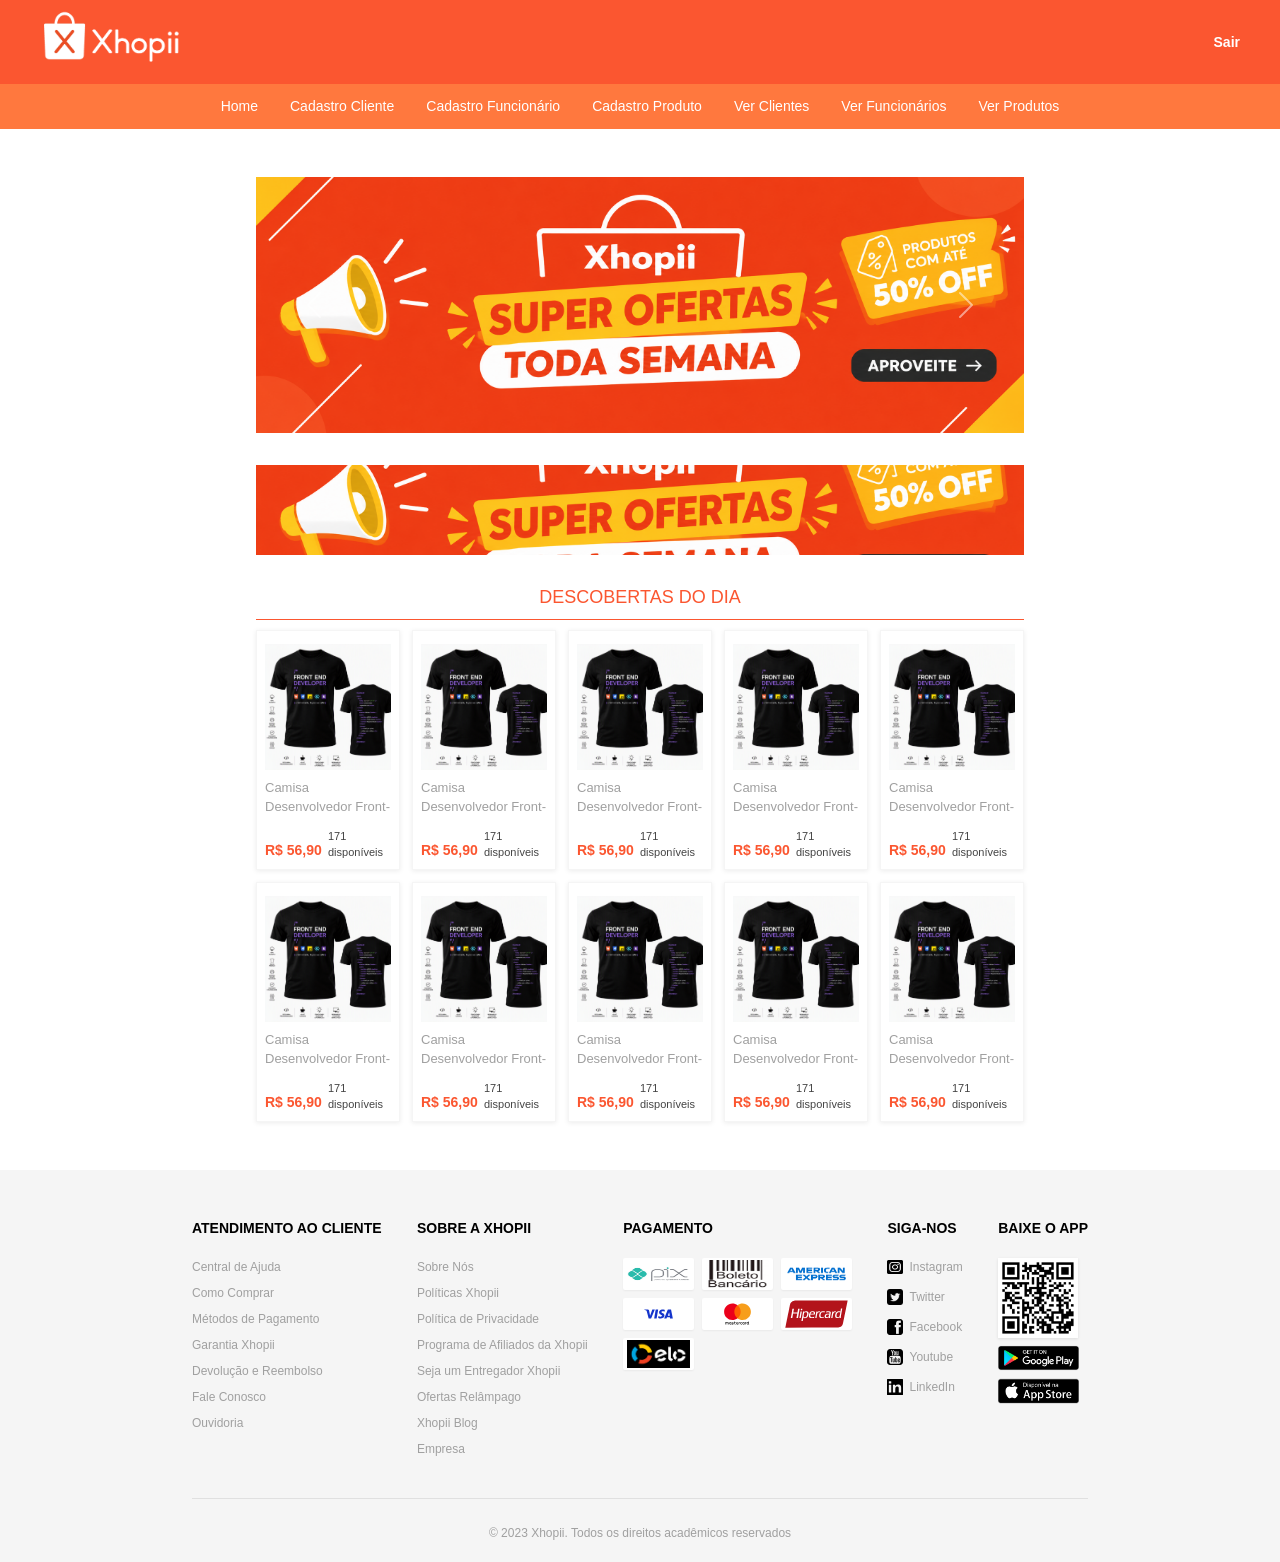
<file: index.html>
<!DOCTYPE html>
<html lang="pt-BR">
<head>
    <meta charset="UTF-8">
    <meta name="viewport" content="width=device-width, initial-scale=1.0">
    <title>Xhopii - Home</title>
    <link href="https://cdn.jsdelivr.net/npm/bootstrap@5.3.8/dist/css/bootstrap.min.css" rel="stylesheet">
    <link rel="stylesheet" href="assets/style.css">
</head>
<body>
    <header></header>

    <main>
        <section class="index-container">

        <section class="index-carrossel">

        <div id="carouselXhopii" class="carousel slide" data-bs-ride="carousel">

            <div class="carousel-inner">

                <div class="carousel-item active">
                    <img src="assets/img/propaganda/propaganda_1.png" class="d-block w-100" alt="Promoção Xhopii"></div>

                <div class="carousel-item">
                    <img src="assets/img/propaganda/propaganda_2.png" class="d-block w-100" alt="Frete grátis Xhopii">
                </div>

                <div class="carousel-item">
                    <img src="assets/img/propaganda/propaganda_3.png" class="d-block w-100" alt="Produtos Xhopii">
                </div>
            </div>

            <!-- Botão anterior -->
            <button class="carousel-control-prev"
                    type="button"
                    data-bs-target="#carouselXhopii"
                    data-bs-slide="prev">

                <span class="carousel-control-prev-icon"></span>
                <span class="visually-hidden">Anterior</span>
            </button>


            <!-- Botão próximo -->
            <button class="carousel-control-next" type="button" data-bs-target="#carouselXhopii" data-bs-slide="next">
                <span class="carousel-control-next-icon"></span>
                <span class="visually-hidden">Próximo</span>
            </button>
        </div>
    </section>

    <section class="index-promocao">
            <img src="assets/img/propaganda/propaganda_1.png">
        </section>

        <!-- Descobertas do Dia -->
        <section class="index-produtos">

            <h2>DESCOBERTAS DO DIA</h2>

            <form action="view/produto.html" method="GET">
                <div class="index-lista-produtos">
                    <div class="index-card" onclick="abrirProduto()">
                        <img src="assets/img/camisa/camisa_preta.png">
                        
                        <p style="text-decoration: none;">Camisa Desenvolvedor Front-End CSS</p>
                        
                        <strong style="text-decoration: none;">R$ 56,90</strong>
                        
                        <span style="text-decoration: none;">171 disponíveis</span>
                </div>


                <div class="index-card" onclick="abrirProduto()">
                    <img src="assets/img/camisa/camisa_preta.png">

                    <p>Camisa Desenvolvedor Front-End CSS</p>
                    
                    <strong>R$ 56,90</strong>
                    
                    <span>171 disponíveis</span>
                </div>
                
                
                <div class="index-card" onclick="abrirProduto()">
                    <img src="assets/img/camisa/camisa_preta.png">
                    
                    <p>Camisa Desenvolvedor Front-End CSS</p>
                    
                    <strong>R$ 56,90</strong>
                    
                    <span>171 disponíveis</span>
                </div>
                
                
                <div class="index-card" onclick="abrirProduto()">
                    <img src="assets/img/camisa/camisa_preta.png">
                    
                    <p>Camisa Desenvolvedor Front-End CSS</p>

                    <strong>R$ 56,90</strong>
                    
                    <span>171 disponíveis</span>
                </div>


                <div class="index-card" onclick="abrirProduto()">
                    <img src="assets/img/camisa/camisa_preta.png">
                    
                    <p>Camisa Desenvolvedor Front-End CSS</p>

                    <strong>R$ 56,90</strong>
                    
                    <span>171 disponíveis</span>
                </div>
                
                
                <div class="index-card" onclick="abrirProduto()">
                    <img src="assets/img/camisa/camisa_preta.png">
                    
                    <p>Camisa Desenvolvedor Front-End CSS</p>
                    
                    <strong>R$ 56,90</strong>
                    
                    <span>171 disponíveis</span>
                </div>
                
                
                <div class="index-card" onclick="abrirProduto()">
                    <img src="assets/img/camisa/camisa_preta.png">
                    
                    <p>Camisa Desenvolvedor Front-End CSS</p>
                    
                    <strong>R$ 56,90</strong>
                    
                    <span>171 disponíveis</span>
                </div>
                
                
                <div class="index-card" onclick="abrirProduto()">
                    <img src="assets/img/camisa/camisa_preta.png">
                    
                    <p>Camisa Desenvolvedor Front-End CSS</p>

                    <strong>R$ 56,90</strong>
                    
                    <span>171 disponíveis</span>
                </div>
                
                
                <div class="index-card" onclick="abrirProduto()">
                    <img src="assets/img/camisa/camisa_preta.png">
                    
                    <p>Camisa Desenvolvedor Front-End CSS</p>
                    
                    <strong>R$ 56,90</strong>
                    
                    <span>171 disponíveis</span>
                </div>
                
                
                <div class="index-card" onclick="abrirProduto()">
                    <img src="assets/img/camisa/camisa_preta.png">
                    
                    <p>Camisa Desenvolvedor Front-End CSS</p>
                    
                    <strong>R$ 56,90</strong>
                    
                    <span>171 disponíveis</span>
                </div>
            </div>
        </form>

        </section>

        </section>

    </main>
    
    <footer></footer>

    <script src="assets/script.js"></script>
    <script>renderHeader(true); renderFooter(true);</script>
    <script src="https://cdn.jsdelivr.net/npm/bootstrap@5.3.8/dist/js/bootstrap.bundle.min.js"></script>
</body>
</html>
</file>
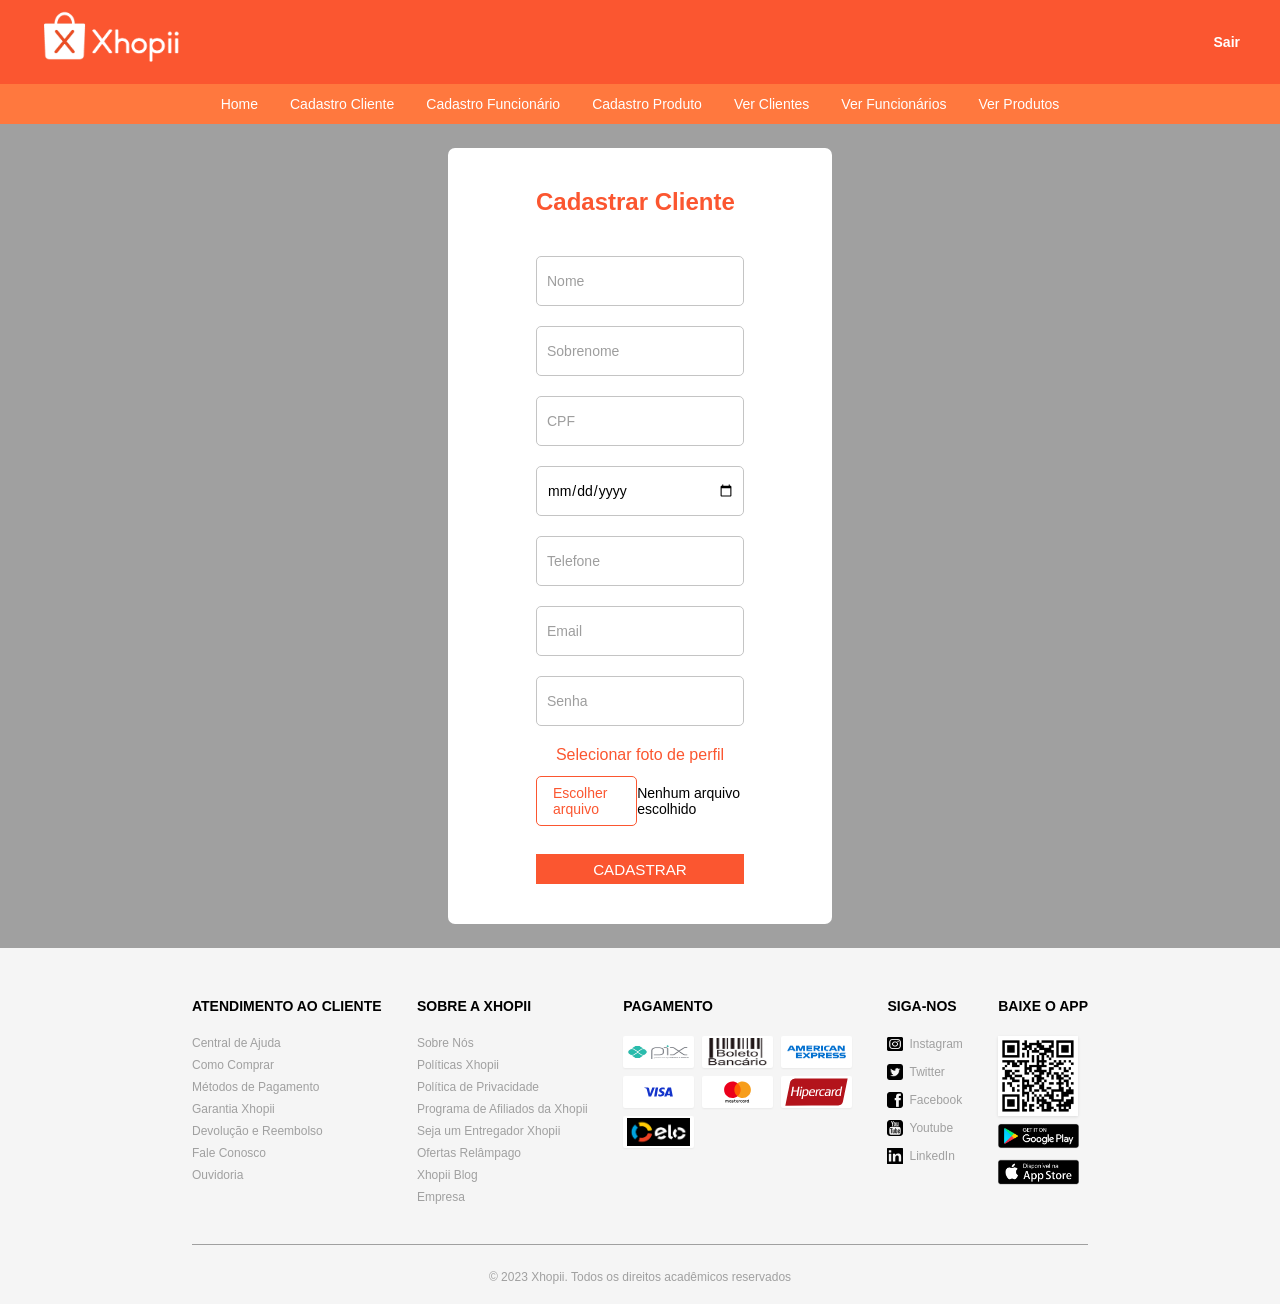
<file: view/cadastro-cliente.html>
<!DOCTYPE html>
<html lang="pt-BR">
<head>
    <meta charset="UTF-8">
    <meta name="viewport" content="width=device-width, initial-scale=1.0">
    <title>Cadastrar Cliente - Xhopii</title>
    <link rel="stylesheet" href="../assets/style.css">
</head>
<body>
    <header></header>   

    <main class="conteudo">
        <section class="card card--largo" aria-labelledby="titulo-cliente">
            <h1 class="card__titulo" id="titulo-cliente">Cadastrar Cliente</h1>
            <section class="cadastro-cliente">
                <section class="cadastro-cliente">
                <form id="form-cliente" method="POST" action="../processamento/processamento.php">
                <div class="campo">
                    <label for="nome-cliente">Nome</label>
                    <input type="text" id="nome-cliente" name="nome" placeholder="Nome" required>
                </div>

                <div class="campo">
                    <label for="sobrenome-cliente">Sobrenome</label>
                    <input type="text" id="sobrenome-cliente" name="sobrenome" placeholder="Sobrenome" required>
                </div>

                <div class="campo">
                    <label for="cpf-cliente">CPF</label>
                    <input type="text" id="cpf-cliente" name="cpf" placeholder="CPF" maxlength="14" required>
                </div>

                <div class="campo">
                    <label for="nascimento-cliente">Data de Nascimento</label>
                    <input type="date" id="nascimento-cliente" name="dataNascimento" required>
                </div>

                <div class="campo">
                    <label for="telefone-cliente">Telefone</label>
                    <input type="tel" id="telefone-cliente" name="telefone" placeholder="Telefone" maxlength="15" required>
                </div>

                <div class="campo">
                    <label for="email-cliente">Email</label>
                    <input type="email" id="email-cliente" name="email" placeholder="Email" required>
                </div>

                <div class="campo">
                    <label for="senha-cliente">Senha</label>
                    <input type="password" id="senha-cliente" name="senha" placeholder="Senha" required>
                </div>

                <div class="campo campo-foto">
                    <label class="foto-titulo">Selecionar foto de perfil</label>
                    <div class="foto-opcoes">
                        <label for="foto-cliente" class="btn-escolher-arquivo">Escolher arquivo</label>
                        <input type="file" id="foto-cliente" name="foto" accept="image/*" class="input-arquivo">
                        <span class="arquivo-nome">Nenhum arquivo escolhido</span>
                    </div>
                </div>

                <button type="submit" class="btn">Cadastrar</button>
            </form>
            </section>
        </section>
    </main>

    <footer></footer>
    <script src="../assets/script.js"></script>
    <script>renderHeader(false)</script>
    <script>renderFooter(false)</script>
</body>
</html>
</file>
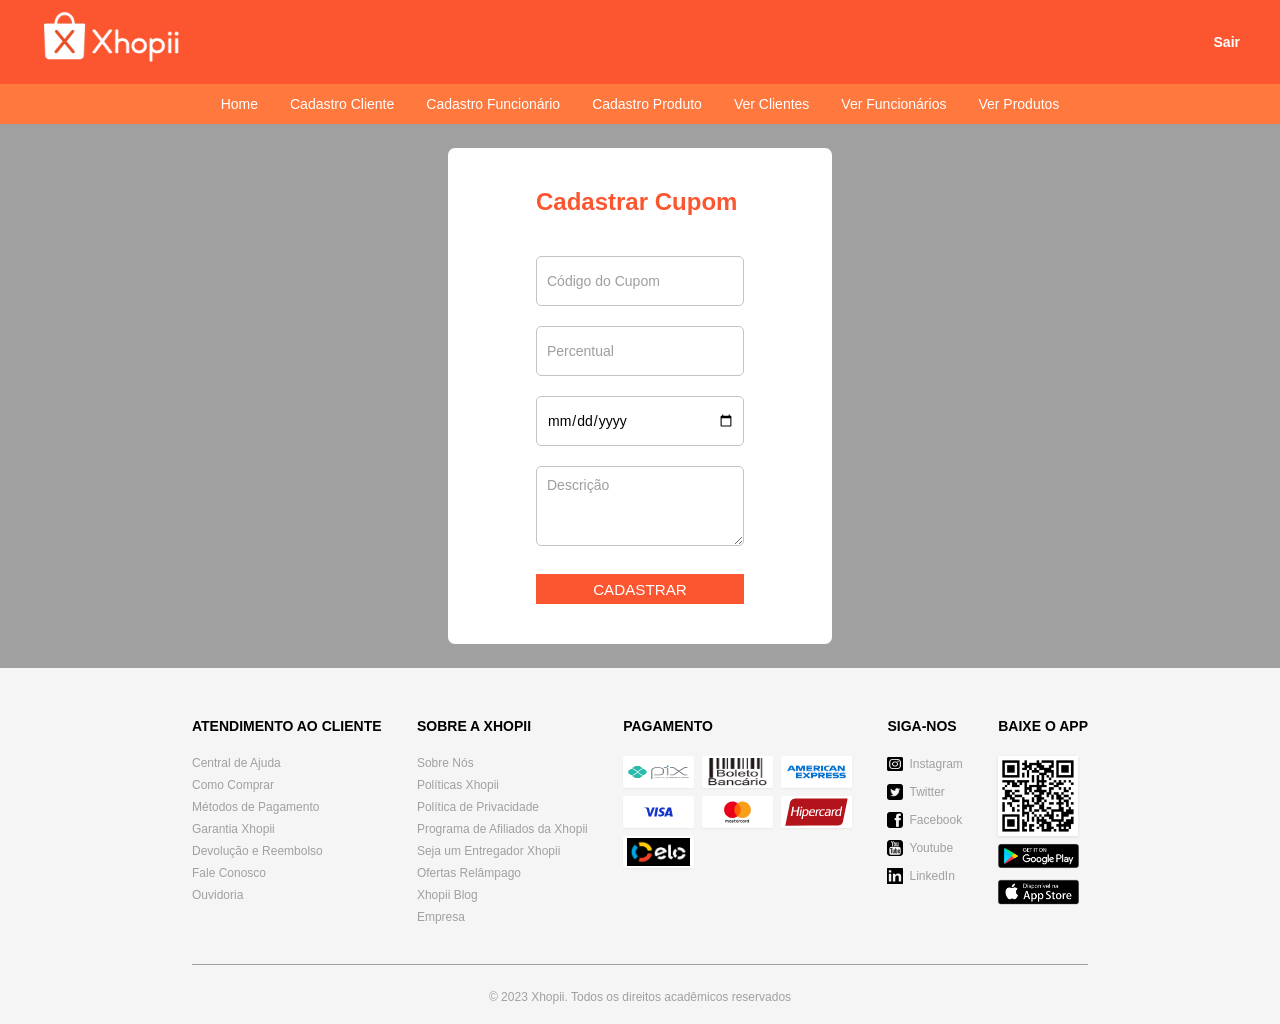
<file: view/cadastro-cupom.html>
<!DOCTYPE html>
<html lang="pt-BR">
<head>
    <meta charset="UTF-8">
    <meta name="viewport" content="width=device-width, initial-scale=1.0">
    <title>Cadastrar Cupom - Xhopii</title>
    <link rel="stylesheet" href="../assets/style.css">
</head>
<body>
    <header></header>    

    <main class="conteudo">
        <section class="card card--largo" aria-labelledby="titulo-cupom">
            <h1 class="card_titulo" id="titulo-cupom">Cadastrar Cupom</h1>

            <form id="form-cupom" novalidate>
                <div class="campo">
                    <label for="codigo">Código do Cupom</label>
                    <input type="text" id="codigo" name="codigo" placeholder="Código do Cupom" required>
                </div>

                <div class="campo">
                    <label for="percentual">Percentual</label>
                    <input type="number" id="percentual" name="percentual" placeholder="Percentual" min="1" max="100" required>
                </div>

                <div class="campo">
                    <label for="validade">Data de Validade</label>
                    <input type="date" id="validade" name="validade" placeholder="Data de Validade" required>
                </div>

                <div class="campo">
                    <label for="descricao-cupom">Descrição</label>
                    <textarea id="descricao-cupom" name="descricao-cupom" rows ="3" placeholder="Descrição" required></textarea>
                </div>

                <button type="submit" class="btn">Cadastrar</button>
            </form>
        </section>
    </main>

    <footer></footer>
    <script src="../assets/script.js"></script>
    <script>renderHeader(false)</script>
    <script>renderFooter(false)</script>
</body>
</html>
</file>
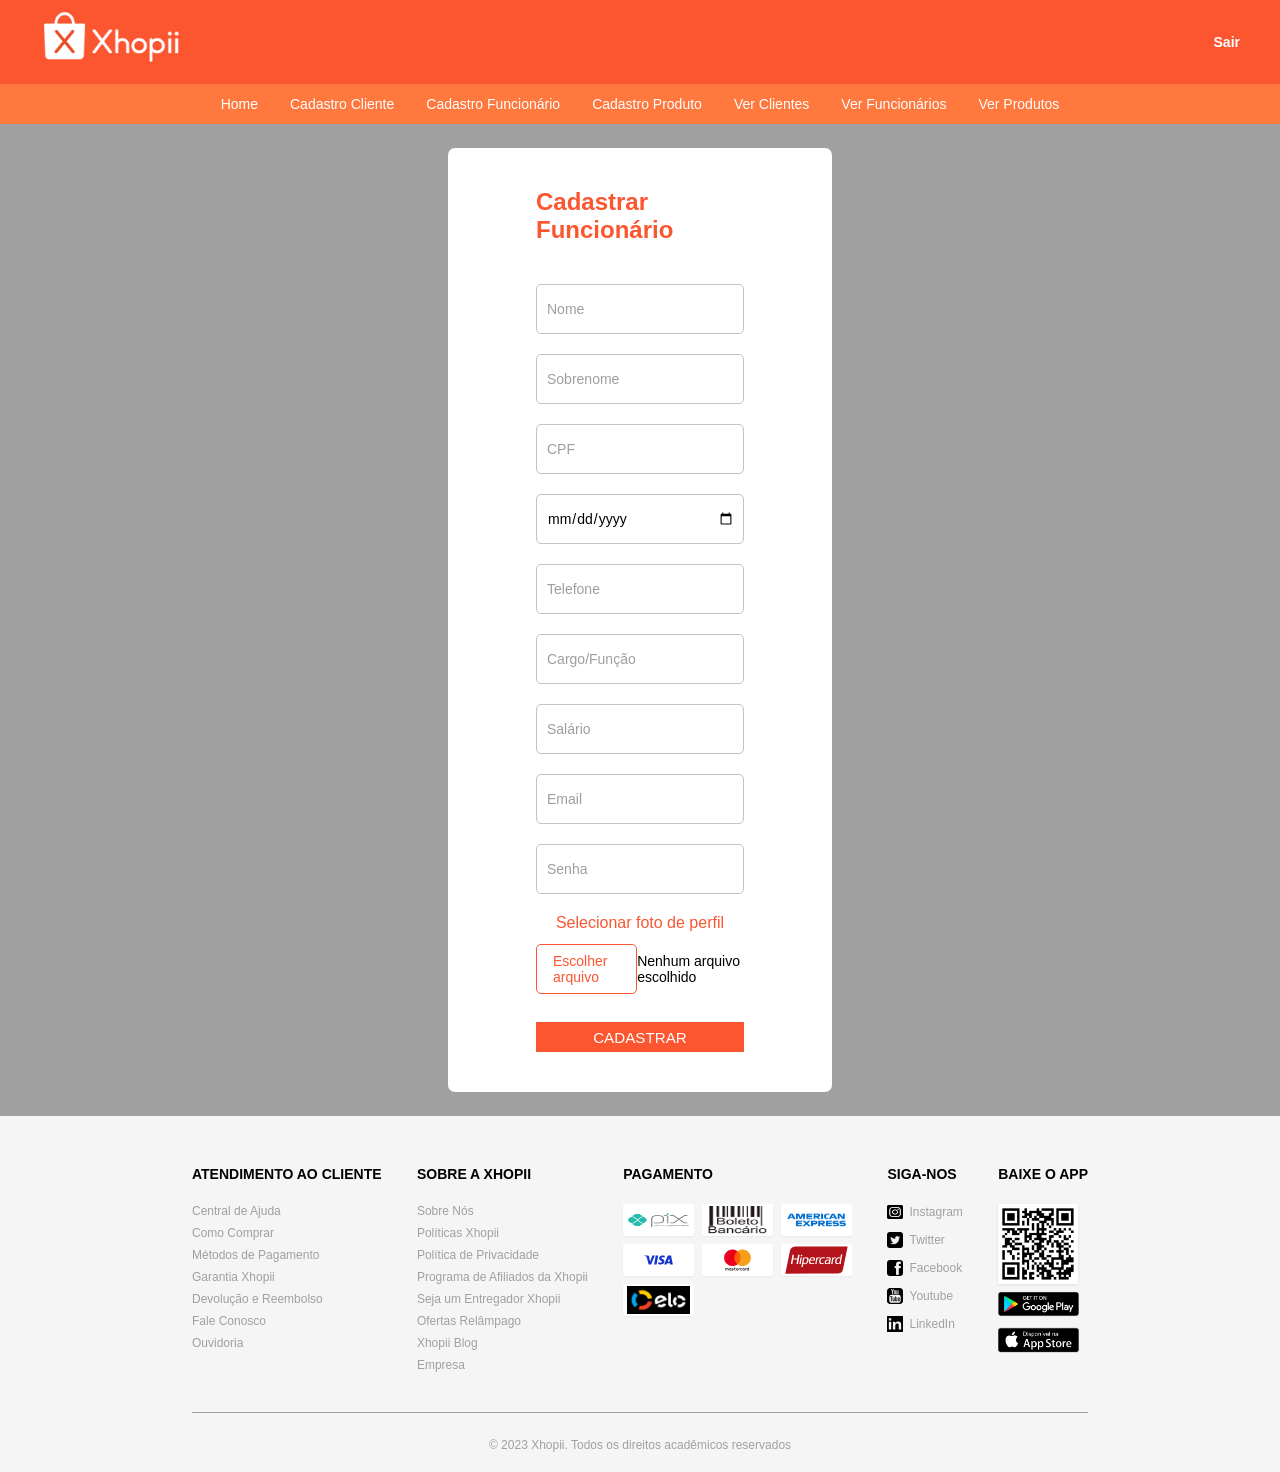
<file: view/cadastro-funcionario.html>
<!DOCTYPE html>
<html lang="pt-BR">
<head>
    <meta charset="UTF-8">
    <meta name="viewport" content="width=device-width, initial-scale=1.0">
    <title>Cadastrar Funcionário - Xhopii</title>
    <link rel="stylesheet" href="../assets/style.css">
</head>
<body>
    <header></header>
    
    
    <main class="conteudo">
        <section class="card card--largo" aria-labelledby="titulo-func">
            <h1 class="card_titulo" id="titulo-func">Cadastrar Funcionário</h1>

            <form id="form-funcionario" novalidate>
                <div class="campo">
                    <label for="nome-func">Nome</label>
                    <input type="text" id="nome-func" name="nome" placeholder="Nome" required>
                </div>
                <div class="campo">
                    <label for="sobrenome-func">Sobrenome</label>
                    <input type="text" id="sobrenome-func" name="sobrenome" placeholder="Sobrenome" required>
                </div>
                

                <div class="campo">
                    <label for="cpf-func">CPF</label>
                    <input type="text" id="cpf-func" name="cpf" placeholder="CPF" maxlength="15" required>
                </div>
                
                <div class="campo">
                    <label for="nascimento-func">Data de Nascimento</label>
                    <input type="date" id="nascimento-func" name="nascimento" required>
                </div>

                <div class="campo">
                    <label for="telefone-func">Telefone</label>
                    <input type="tel" id="telefone-func" name="telefone" placeholder="Telefone" maxlength="15" required>
                </div>

                <div class="campo">
                    <label for="cargo">Cargo/Função</label>
                    <input type="text" id="cargo" name="cargo" placeholder="Cargo/Função" required>
                </div>

                <div class="campo">
                    <label for="salario">Salário</label>
                    <input type="number" id="salario" name="salario" placeholder="Salário" step="0,01" min="0" required>
                </div>

                <div class="campo">
                    <label for="email-func">Email</label>
                    <input type="email" id="email-func" name="email" placeholder="Email" required>
                </div>

                <div class="campo">
                    <label for="senha-func">Senha</label>
                    <input type="password" id="senha-func" name="senha" placeholder="Senha" required>
                </div>

               
                <div class="campo campo-foto">
                    <label class="foto-titulo">Selecionar foto de perfil</label>
                    <div class="foto-opcoes">
                        <label for="foto-func" class="btn-escolher-arquivo">Escolher arquivo</label>
                        <input type="file" id="foto-func" name="foto" accept="image/*" class="input-arquivo">
                        <span class="arquivo-nome">Nenhum arquivo escolhido</span>
                    </div>
                </div>

                <button type="submit" class="btn">Cadastrar</button>
            </form>
        </section>
    </main>

    <footer></footer>
    <script src="../assets/script.js"></script>
    <script>renderHeader(false)</script>
    <script>renderFooter(false)</script>
</body>
</html>
</file>
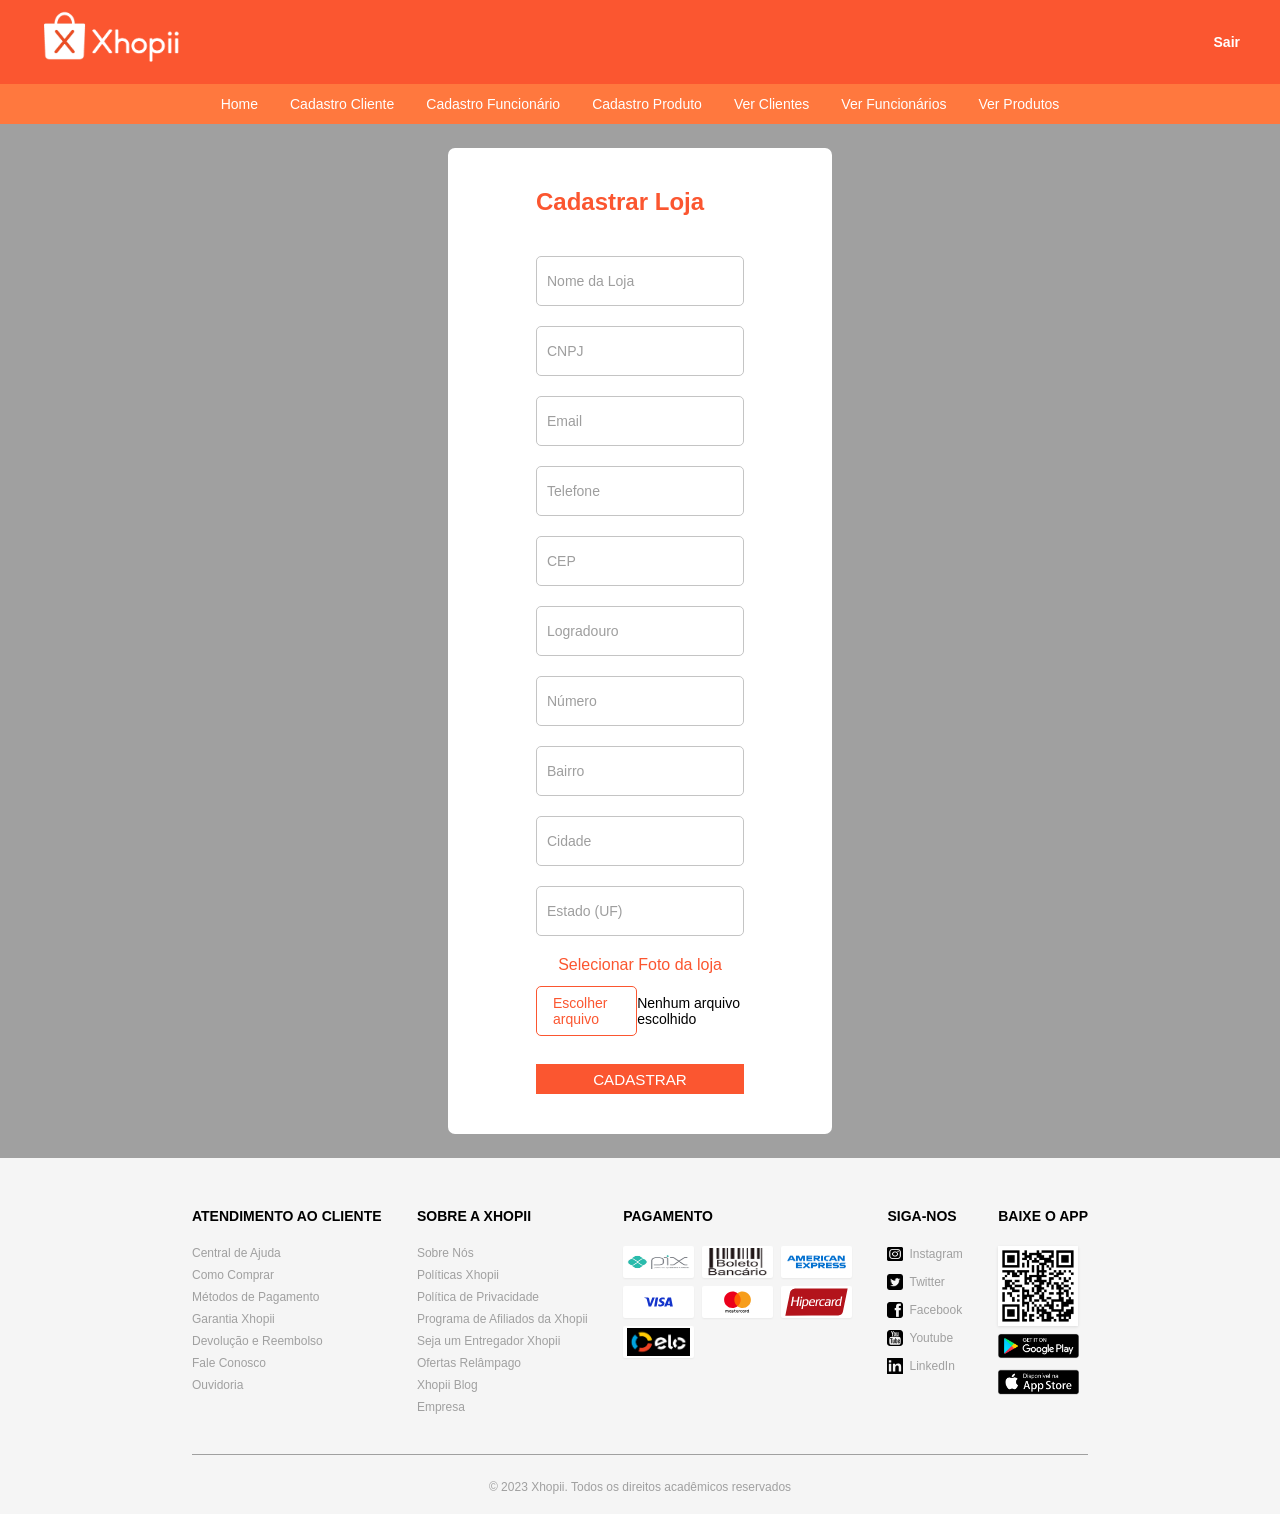
<file: view/cadastro-loja.html>
<!DOCTYPE html>
<html lang="pt-BR">
<head>
    <meta charset="UTF-8">
    <meta name="viewport" content="width=device-width, initial-scale=1.0">
    <title>Cadastrar Loja - Xhopii</title>
    <link rel="stylesheet" href="../assets/style.css">
</head>
<body>
    <header></header>

    <main class="conteudo">
        <section class="card card--largo" aria-labelledby="titulo-loja">
            <h1 class="card_titulo" id="titulo-loja">Cadastrar Loja</h1>

            <form id="form-loja" novalidate>
                <div class="campo">
                    <label for="nome-loja">Nome da Loja</label>
                    <input type="text" id="nome-loja" name="nome-loja" placeholder="Nome da Loja" required>
                </div>

                <div class="campo">
                    <label for="cnpj">CNPJ</label>
                    <input type="text" id="cnpj" name="cnpj" placeholder="CNPJ" maxlength="18" required>
                </div>

                <div class="campo">
                    <label for="email-loja">Email</label>
                    <input type="email" id="email-loja" name="email-loja" placeholder="Email" required>
                </div>
                
                <div class="campo">
                    <label for="telefone-loja">Telefone</label>
                    <input type="tel" id="telefone-loja" name="telefone-loja" placeholder="Telefone" maxlength="15" required>
                </div>

                <div class="campo">
                    <label for="cep">CEP</label>
                    <input type="text" id="cep" name="cep" placeholder="CEP" maxlength="9" required>
                </div>

                <div class="campo">
                    <label for="logradouro">Logradouro</label>
                    <input type="text" id="logradouro" name="logradouro" placeholder="Logradouro" required>
                </div>

                <div class="campo">
                    <label for="numero">Número</label>
                    <input type="text" id="numero" name="numero" placeholder="Número" required>
                </div>

                <div class="campo">
                    <label for="bairro">Bairro</label>
                    <input type="text" id="bairro" name="bairro" placeholder="Bairro" required>
                </div>

                <div class="campo">
                    <label for="cidade">Cidade</label>
                    <input type="text" id="cidade" name="cidade" placeholder="Cidade" required>
                </div>

                <div class="campo">
                    <label for="estado">Estado (UF)</label>
                    <input type="text" id="estado" name="estado" placeholder="Estado (UF)" maxlength="2" required>
                </div>

                <div class="campo campo-foto">
                    <label class="foto-titulo">Selecionar Foto da loja</label>
                    <div class="foto-opcoes">
                        <label for="foto-func" class="btn-escolher-arquivo">Escolher arquivo</label>
                        <input type="file" id="foto-func" name="foto" accept="image/*" class="input-arquivo">
                        <span class="arquivo-nome">Nenhum arquivo escolhido</span>
                    </div>
                </div>

                <button type="submit" class="btn">Cadastrar</button>
            </form>
        </section>
    </main>

    <footer></footer>
    <script src="../assets/script.js"></script>
    <script>renderHeader(false); renderFooter(false)</script>
</body>
</html>
</file>
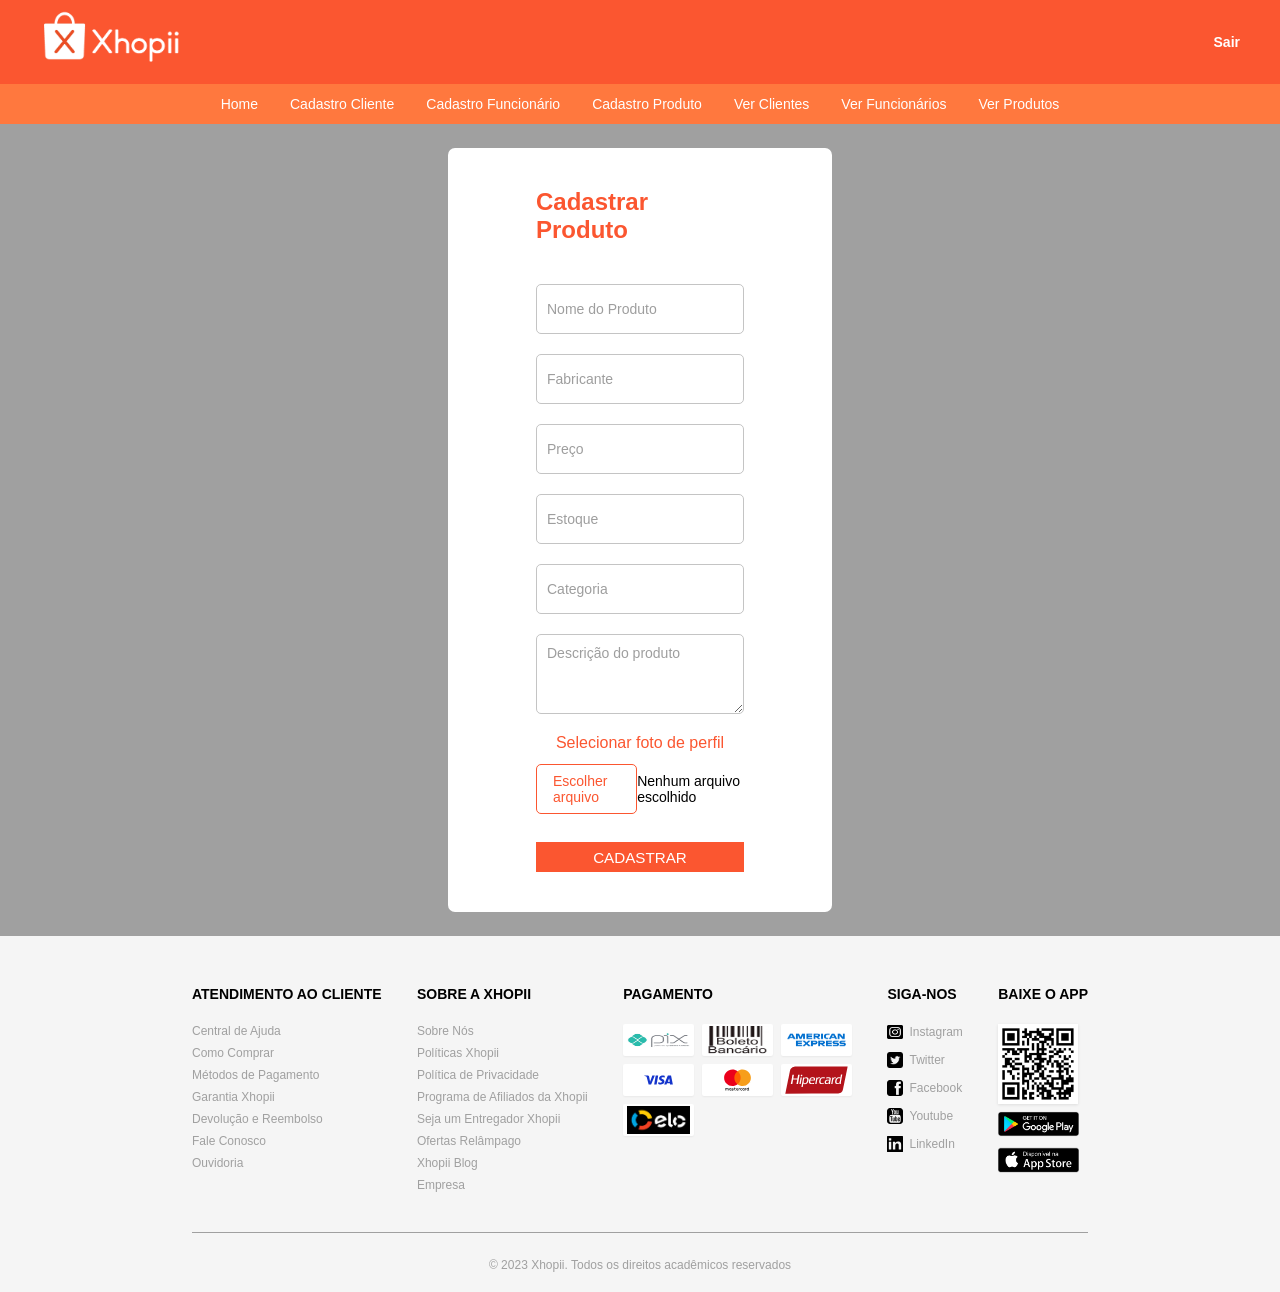
<file: view/cadastro-produto.html>
<!DOCTYPE html>
<html lang="pt-BR">
<head>
    <meta charset="UTF-8">
    <meta name="viewport" content="width=device-width, initial-scale=1.0">
    <title>Cadastrar Produto - Xhopii</title>
    <link rel="stylesheet" href="../assets/style.css">
</head>
<body>
    <header></header>

    <main class="conteudo">
        <section class="card card--largo" aria-labelledby="titulo-produto">
            <h1 class="card__titulo" id="titulo-produto">Cadastrar Produto</h1>

            <form id="form-produto" novalidate>
                <div class="campo">
                    <label for="nome-produto">Nome do Produto</label>
                    <input type="text" id="nome-produto" name="nome" placeholder="Nome do Produto" required>
                </div>

                <div class="campo">
                    <label for="fabricante-produto">Fabricante</label>
                    <input type="text" id="fabricante-produto" name="fabricante" placeholder="Fabricante" required>
                </div>

                <div class="campo">
                    <label for="preco-produto">Preço</label>
                    <input type="number" id="preco-produto" name="preco" placeholder="Preço" step="0,01" min="0" required>
                </div>

                <div class="campo">
                    <label for="estoque-produto">Estoque</label>
                    <input type="number" id="estoque-produto" name="estoque" placeholder="Estoque" min="0" required>
                </div>

                <div class="campo">
                    <label for="categoria-produto">Categoria</label>
                    <input type="text" id="categoria-produto" name="categoria" placeholder="Categoria" required>
                </div>

                <div class="campo">
                    <label for="descricao-produto">Descrição</label>
                    <textarea id="descricao-produto" name="descricao" rows="3" placeholder="Descrição do produto" required></textarea>
                </div>

                <div class="campo campo-foto">
                    <label class="foto-titulo">Selecionar foto de perfil</label>
                    <div class="foto-opcoes">
                        <label for="foto-produto" class="btn-escolher-arquivo">Escolher arquivo</label>
                        <input type="file" id="foto-produto" name="foto" accept="image/*" class="input-arquivo">
                        <span class="arquivo-nome">Nenhum arquivo escolhido</span>
                    </div>
                </div>

                <button type="submit" class="btn">Cadastrar</button>
            </form>
        </section>
    </main>

    <footer></footer>
    <script src="../assets/script.js"></script>
    <script>renderHeader(false)</script>
    <script>renderFooter(false)</script>
</body>
</html>
</file>
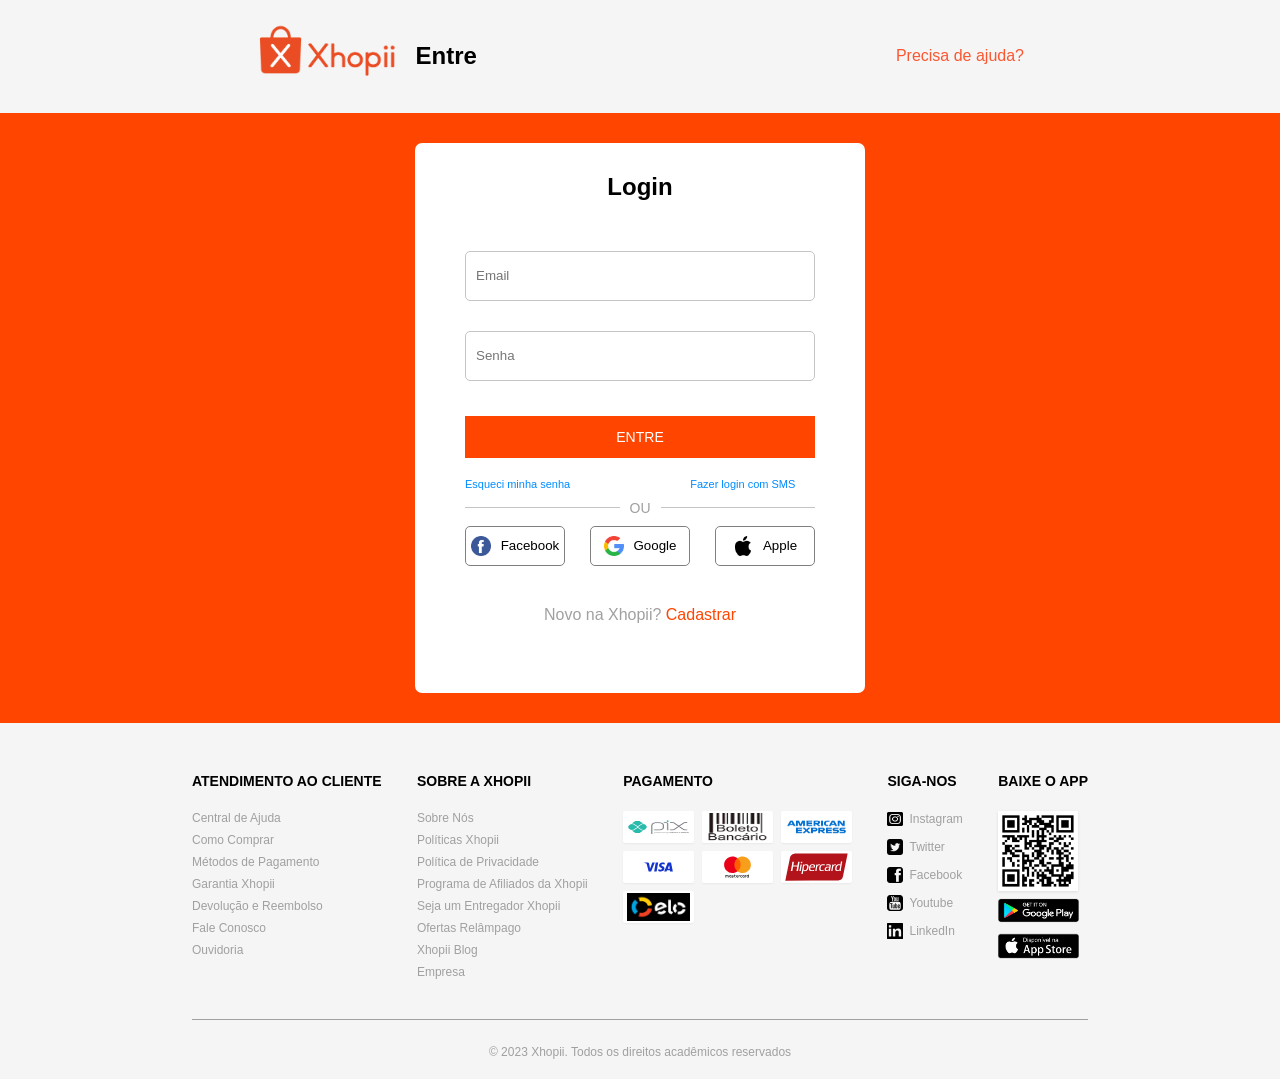
<file: view/login.html>
<!DOCTYPE html>
<html lang="pt-BR">
<head>
    <meta charset="UTF-8">
    <meta name="viewport" content="width=device-width, initial-scale=1.0">
    <title>Login - Xhopii</title>
    <link rel="stylesheet" href="../assets/style.css">
</head>
<body class="body-login">
    <header class="header-login">
        <img src="../assets/img/logo_invertido.png" class="logo">
        <h2>Entre</h2>
        <a style="color:var(--cor-primaria); margin-left: auto;">Precisa de ajuda?</a>
    </header>

    <main class="main-login">
        <section class="login-base">
            <!-- Formulário de Login -->
            <div class="login-conteudo"> 
                <form action="../index.html" method="GET">
                    
                    <h2 style="text-align: center; margin-top: 20px;">Login</h2>
                    <div class="Email-login">
                        <input class="input-login" type="text" id="" name="Email" placeholder="Email" required>
                    </div>
                    <div class="senha-login">   
                        <input class="input-login" type="password" id="" name="Senha" placeholder="Senha" required>
                    </div>
                        <button type="submit" class="button-login">ENTRE</button>
                    
                    <div style="text-align: center; display: flex; gap: 120px;">
                        <a href="redefinir-senha.html" style="font-size: 11px; text-decoration: none; color: rgb(0, 140, 255);">Esqueci minha senha</a>
                        <a href="" style="font-size: 11px; text-decoration: none; color: rgb(0, 140, 255);">Fazer login com SMS</a>
                    </div>
                    
                    <div class="divisor-ou">
                        <span class="linha-ou"></span>
                        <span>OU</span>
                        <span class="linha-ou"></span>
                    </div>
                    
                    <div style="margin-top: 10px; display: flex; gap: 25px;">
                        <button class="button-login2"><img class="img-button" src="../assets/img/login-button/facebook.png" alt=""> Facebook</button>
                        <button class="button-login2"><img class="img-button" src="../assets/img/login-button/pesquisa.png" alt=""> Google</button>
                        <button class="button-login2"><img class="img-button" src="../assets/img/login-button/logotipo-da-apple.png" alt=""> Apple</button>
                    </div>
                    <div style="text-align: center; margin-top: 40px; color: var(--cor-cinza-escuro)">Novo na Xhopii? <a style="text-decoration: none; color: orangered;" href="cadastro-cliente.html">Cadastrar</a></div>
                </form>
            </div>
        </section>
    </main>

    <footer></footer>
    <script src="../assets/script.js"></script>
    <script>renderFooter(false)</script>
</body>
</html>
</file>
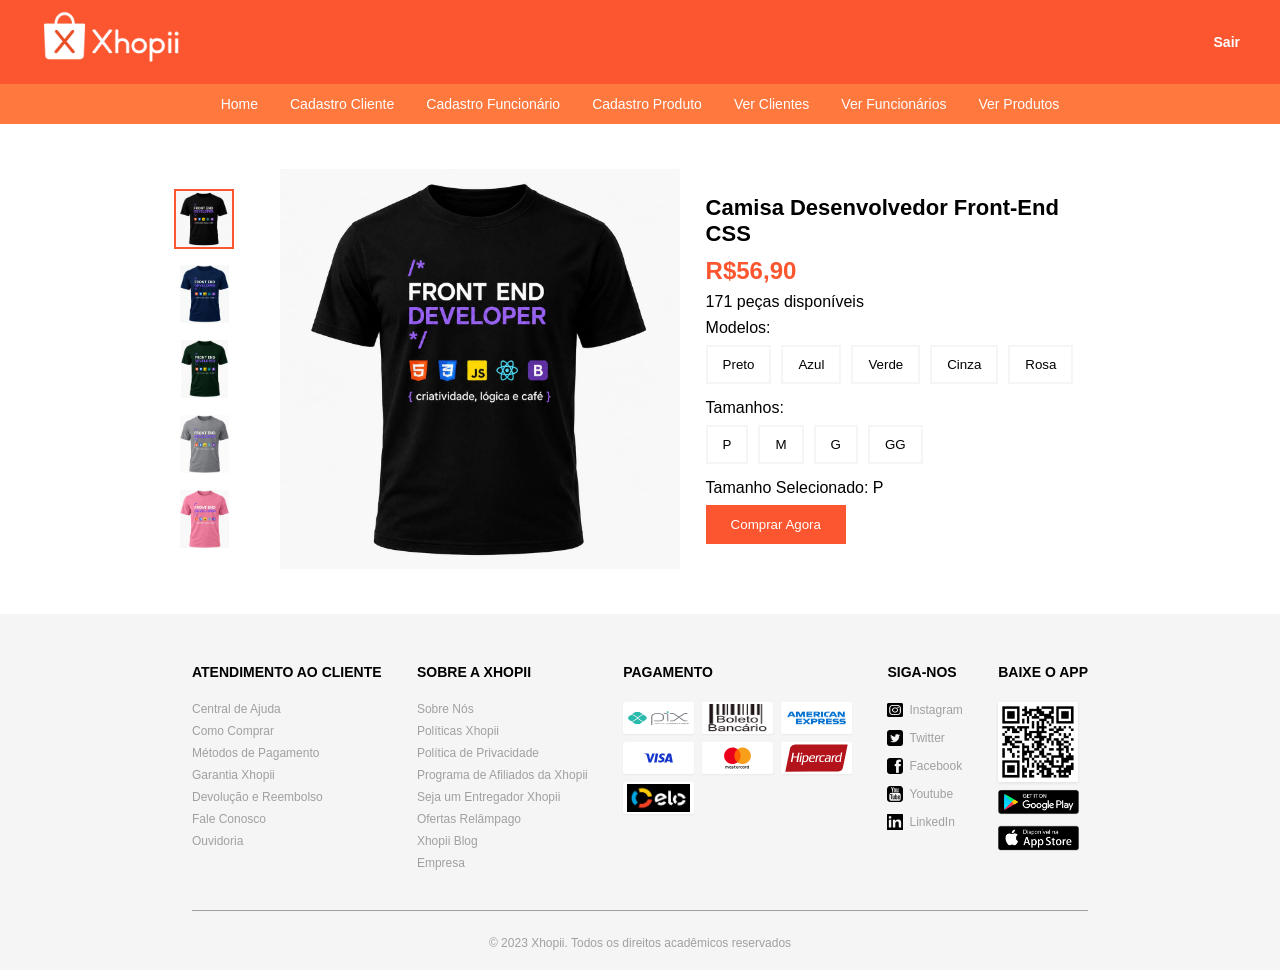
<file: view/produto.html>
<!DOCTYPE html>
<html lang="pt-BR">
<head>
    <meta charset="UTF-8">
    <meta name="viewport" content="width=device-width, initial-scale=1.0">
    <title>Produto - Xhopii</title>
    <link rel="stylesheet" href="../assets/style.css">
</head>
<body>
    <header>
        <nav></nav>
    </header>

    <main>
            <section class="produto-produtos">
            <!-- Visualização de Produto Específico -->
            <!-- Miniaturas -->
            <div class="miniaturas">
                <img src="../assets/img/camisa/preto.jpeg"
                    class="miniatura selecionada"
                    onclick="selecionarImagem(this)">

                <img src="../assets/img/camisa/azul.jpeg"
                    class="miniatura"
                    onclick="selecionarImagem(this)">

                <img src="../assets/img/camisa/verde.jpeg"
                    class="miniatura"
                    onclick="selecionarImagem(this)">

                <img src="../assets/img/camisa/cinza.jpeg"
                    class="miniatura"
                    onclick="selecionarImagem(this)">

                <img src="../assets/img/camisa/rosa.jpeg"
                    class="miniatura"
                    onclick="selecionarImagem(this)">
            </div>


            <!-- Imagem principal -->
            <div class="imagem-produto">
                <img id="imagemPrincipal"
                    src="../assets/img/camisa/preto.jpeg">
            </div>


            <!-- Informações -->
            <div class="informacoes">

                <h1>Camisa Desenvolvedor Front-End CSS</h1>

                <h2>R$56,90</h2>

                <p>171 peças disponíveis</p>

                <p>Modelos:</p>

                <div class="opcoes">

                    <button onclick="selecionarCor(this)">Preto</button>
                    <button onclick="selecionarCor(this)">Azul</button>
                    <button onclick="selecionarCor(this)">Verde</button>
                    <button onclick="selecionarCor(this)">Cinza</button>
                    <button onclick="selecionarCor(this)">Rosa</button>

                </div>


                <p>Tamanhos:</p>

                <div class="opcoes">

                    <button onclick="selecionarTamanho(this)">P</button>
                    <button onclick="selecionarTamanho(this)">M</button>
                    <button onclick="selecionarTamanho(this)">G</button>
                    <button onclick="selecionarTamanho(this)">GG</button>

                </div>


                <p id="tamanhoSelecionado">
                    Tamanho Selecionado: P
                </p>

                <button class="comprar">
                    Comprar Agora
                </button>

            </div>

        </section>          
    </main>

    <footer></footer>
    <script src="../assets/script.js"></script>
    <script>renderHeader(false)</script>
    <script>renderFooter(false)</script>
</body>
</html>
</file>
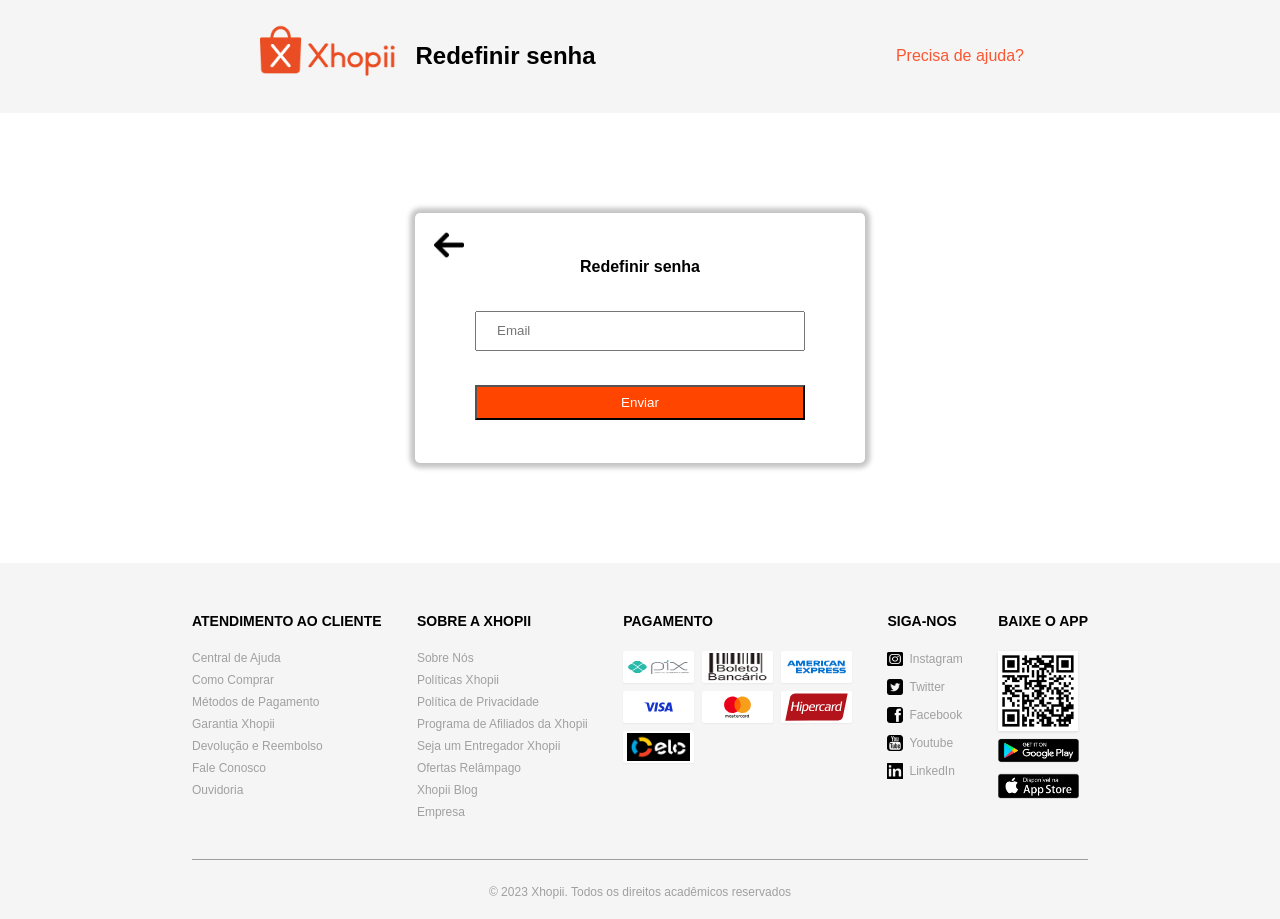
<file: view/redefinir-senha.html>
<!DOCTYPE html>
<html lang="pt-BR">
<head>
    <meta charset="UTF-8">
    <meta name="viewport" content="width=device-width, initial-scale=1.0">
    <title>Redefinir Senha - Xhopii</title>
    <link rel="stylesheet" href="../assets/style.css">
</head>
<body>
    <header class="header-login">
        <img src="../assets/img/logo_invertido.png" class="logo">
        <h2>Redefinir senha</h2>
        <a style="color:var(--cor-primaria); margin-left: auto;">Precisa de ajuda?</a>
    </header>

    <main class="redefinir-body">
        <section>
            <!-- Formulário de Redefinição de Senha -->
             <div class="redefinir-base">
                <a href="login.html" style="margin-right: 85%;">
                <img href="login.html" style="height: 30px;" src="../assets/img/seta-esquerda.png"></a>
                <h4 style="margin-top: -40px;">Redefinir senha</h4>
                <input class="redefinir-input" type="text" id="" name="Email" placeholder="Email" required>
                <button 
                style="width: 330px; 
                height: 35px; 
                margin-bottom: 25px;
                background-color: orangered;
                color: white;">Enviar</button>
            </div>
        </section>
    </main>

    <footer></footer>
    <script src="../assets/script.js"></script>
    <script>renderFooter(false)</script>
</body>
</html>
</file>
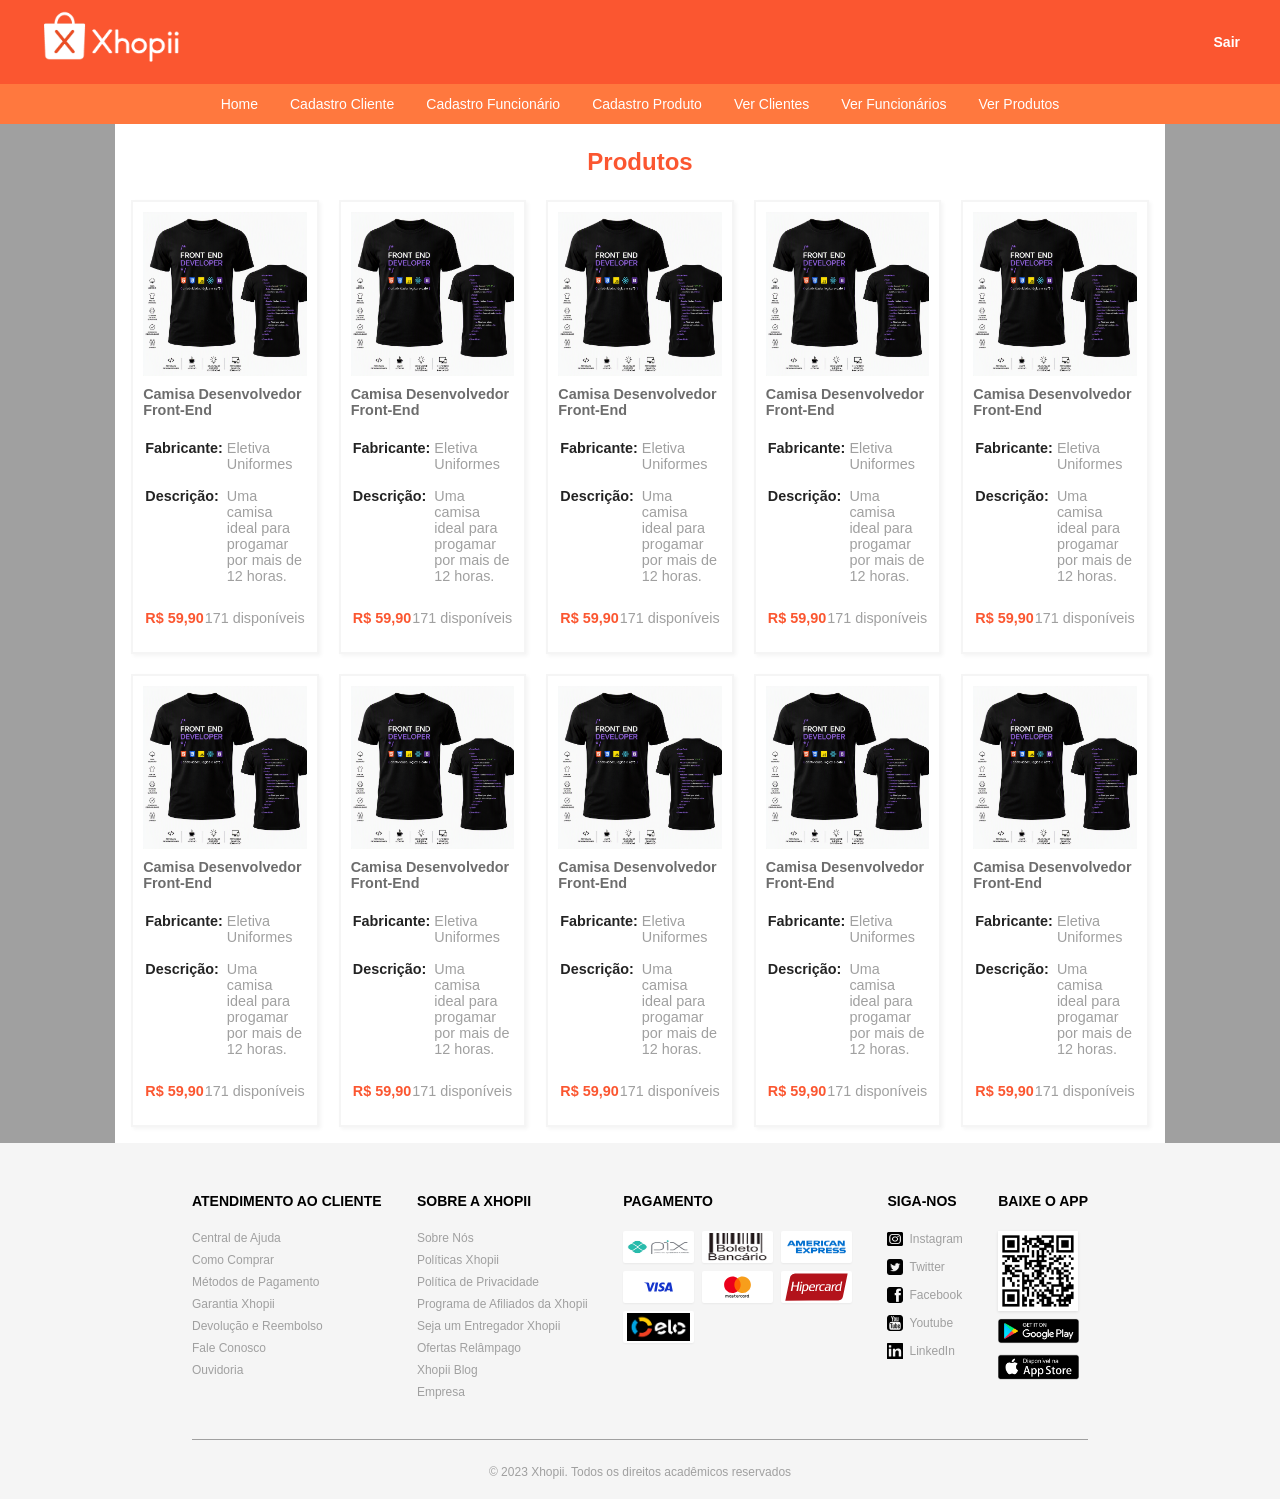
<file: view/ver-produtos.html>
<!DOCTYPE html>
<html lang="pt-BR">
<head>
    <meta charset="UTF-8">
    <meta name="viewport" content="width=device-width, initial-scale=1.0">
    <title>Visualizar Produtos - Xhopii</title>
    <link rel="stylesheet" href="../assets/style.css">
</head>
<body>
    <header>
        <nav></nav>
    </header>

    <main class="background-cinza">
        <section class="background-conteudo">
            <div class="titulo-grid"><h2>Produtos</h2></div>
            <div class="grid-layout"></div>
        </section>
    </main>

    <footer></footer>
    <script src="../assets/script.js"></script>
    <script>renderHeader(false); renderFooter(false)</script>
    <script>renderGridProdutos(10);</script>
</body>
</html>
</file>
<file: assets/style.css>
/* 
==========================================
   0. ROOT (PADRONIZAÇÃO)
========================================== 
*/

:root {
   --cor-primaria: rgba(251, 86, 48);
   --cor-secundaria: rgba(255, 120, 62);
   --cor-cinza-claro: rgba(245, 245, 245);
   --cor-cinza-escuro: rgb(160, 160, 160);
   --cor-texto: rgb(68, 68, 68);
}
   
/* Para usar um padrão do root basta usar a seguinte anotação:
   nome_da_propriedade: var(--nome-da-variavel);
   Exemplo:
   color: var(--cor-primaria); */

* {
   margin: 0;
   padding: 0;
   box-sizing: border-box;
   font-family: Verdana, Geneva, Tahoma, sans-serif; 
}

/* 
==========================================
1. ESTILOS GERAIS, HEADER E FOOTER (DEV 1)
========================================== 
*/

/* HEADER */

header {
    width: 100%;
}

/* Parte superior (Topbar) - Laranja principal */
.topbar {
    background-color: var(--cor-primaria);
    display: flex;
    justify-content: space-between;
    align-items: center;
    padding: 0.625rem 2.5rem;
}

/* Logo da Xhopii */
.logo {
    height: 4rem;
    object-fit: contain;
}

/* Botão Sair no canto direito superior */
.btn-sair {
    color: rgb(255, 255, 255);
    text-decoration: none;
    font-weight: bold;
    font-size: 0.875rem;
    cursor: pointer;
    transition: opacity 0.2s ease;
}

.btn-sair:hover {
    opacity: 0.8;
}

/* Barra inferior (links) - Laranja secundário */
.navbar {
    background-color: var(--cor-secundaria);
    display: flex;
    align-items: center;
    justify-content: center;
    padding: 0.75rem 2.5rem;
    gap: 2rem;
}

/* Links do menu de navegação */
.navbar a {
    color: rgb(255, 255, 255);
    text-decoration: none;
    font-size: 0.875rem;
    transition: opacity 0.2s ease;
}

.navbar a:hover {
    opacity: 0.8;
}

/* FOOTER */

/* Estilo do Rodapé padrão */
.footer-xhopii {
    background-color: var(--cor-cinza-claro);
    padding: 3.125rem 15vw 1.25rem 15vw;
    color: var(--cor-cinza-escuro);
}

/* Container de colunas usando Flexbox */
.footer-xhopii .footer-rows {
    display: flex;
    justify-content: space-between;
    align-items: flex-start;
    flex-wrap: wrap;
    margin-bottom: 2.5rem;
}

/* Estilo geral de cada coluna */
.footer-xhopii .footer-rows > div {
    display: flex;
    flex-direction: column;
}

/* Títulos das colunas (h3) */
.footer-xhopii .footer-rows h3 {
    font-size: 0.875rem;
    font-weight: bold;
    color: rgb(0, 0, 0);
    margin-bottom: 1.375rem;
    text-transform: uppercase;
}

/* Links das duas primeiras colunas */
.footer-xhopii .footer-rows a {
    text-decoration: none;
    color: var(--cor-cinza-escuro);
    font-size: 0.75rem;
    transition: color 0.2s;
    cursor: pointer;
}

.footer-xhopii .footer-rows .col-links {
    display: flex;
    flex-direction: column;
    gap: 0.5rem;
}

.footer-xhopii .footer-rows a:hover {
    color: var(--cor-primaria);
}

/* --- Coluna de PAGAMENTO --- */
.col-pagamento-grid {
    display: grid;
    grid-template-columns: repeat(3, 1fr);
    grid-auto-rows: 2rem;
    gap: 0.5rem;
}

.col-pagamento-grid img {
    width: 100%;
    height: 100%;
    object-fit: fill;
    background-color: rgb(255, 255, 255);
    padding: 0.125rem 0.25rem;
    border-radius: 0.125rem;
    box-shadow: 0 0.0625rem 0.125rem rgba(0,0,0,0.05);
}

/* --- Coluna SIGA-NOS --- */
.col-siga-nos > div {
    display: flex;
    flex-direction: column;
    gap: 0.75rem;
}

.col-siga-nos div > a {
    display: flex;
    align-items: center;
    font-size: 0.75rem;
    color: var(--cor-cinza-escuro);
}

.col-siga-nos img {
    width: 1rem;
    height: 1rem;
    margin-right: 0.375rem;
    vertical-align: middle;
}

/* --- Coluna BAIXE O APP / QR CODE --- */
.col-app {
    display: flex;
    flex-direction: row;
}

.col-app img[src*="qr_code"] {
    width: 5rem;
    height: 5rem;
    background-color: rgb(255, 255, 255);
    padding: 0.125rem;
    box-shadow: 0 0.0625rem 0.1875rem rgba(0,0,0,0.1);
}

.col-app a{
    margin: 0.375rem 0 0 0;
    padding: 0;
}

.footer-xhopii .footer-rows .col-app a {
    margin-bottom: 0;
}

.col-app img{
    width: 5.075rem;
    object-fit: contain;
}

/* --- Linha Divisória e Direitos Autorais --- */
.linha-horizontal {
    border: none;
    border-top: 0.0625rem solid var(--cor-cinza-escuro);
    margin-bottom: 1.5625rem;
}

.trademark {
    text-align: center;
    font-size: 0.75rem;
    color: var(--cor-cinza-escuro);
}

/* 
=======================================
1.5 é meu
=======================================
*/
.body-login{
    background-color: orangered;
   
}

.main-login{
    display: flex;
    justify-content: center;
    align-items: center;
}


.login-base{
    background-color: white;
    height: 550px;
    width: 450px;
    margin-top: 30px;
    margin-bottom: 30px;
    border-radius: 7px;
}

.login-conteudo{
    display: flex;
    flex-direction: column;
    align-items: center;
    justify-content: center;
    padding: 10px 10px 10px 10px;
}

.Email-login{
    margin-top: 50px;
    height: 10px;
}

.senha-login{
    margin-top: 70px;
}

.input-login{
    height: 50px;
    width: 350px;
    border: 1px solid rgb(196, 196, 196);
    border-radius: 5px;
    padding-left: 10px;
}

.button-login{
    background-color: orangered;
    border: none;
    color: white;
    height: 42px;
    width: 350px;
    margin-top: 35px;
    margin-bottom: 20px;
    display: flex;
    justify-content: center;
    align-items: center;
    cursor: pointer;
    transition: all 0.3s;
    font-size: 0.875rem;
}

.button-login:hover{
    background-color: rgb(173, 46, 0);
}

.img-button {
    height: 20px;
}

.button-login2{
    background-color: white;
    border: 1px solid gray;
    border-radius: 5px;
    height: 40px;
    width: 100px;
    display: flex;
    justify-content: center;
    align-items: center;
    gap: 10px;
    cursor: pointer;
    transition: all 0.3s;
}

.button-login2:hover{
    background-color: rgb(218, 218, 218);
}

/* Divisor "OU" com duas linhas horizontais */
.divisor-ou {
    display: flex;
    align-items: center;
    width: 350px;
    margin: 0.625rem auto;
    gap: 0.625rem;
    color: var(--cor-cinza-escuro);
    font-size: 0.875rem;
}

.linha-ou {
    flex: 1;
    height: 0.0625rem;
    background-color: rgb(196, 196, 196);
}

.header-login {
    display: flex;
    justify-content: flex-start;
    align-items: center;
    gap: 1rem;
    width: 100%;
    height: 12.5vh;
    padding: 0 20vw;
    background-color: var(--cor-cinza-claro);
}

/*-----------(produtos)----------------*/

.produto-produtos{
    display: flex;
    justify-content: center;
    align-items: center;
    width: 100vw;
    padding: 5vh 0;
    gap: 2vw;
}

.miniaturas {
    width: 80px;
    display: flex;
    flex-direction: column;
    gap: 15px;
}

.miniatura {
    width: 60px;
    height: 60px;
    object-fit: contain;
    border: 1px solid transparent;
    cursor: pointer;
}

.miniatura:hover {
    border: 1px solid var(--cor-primaria);
}

.miniatura.selecionada {
    border: 2px solid var(--cor-primaria);
}

.imagem-produto {
    width: 400px;
    height: 400px;
    display: flex;
    justify-content: center;
    align-items: center;
}

.imagem-produto img {
    width: 100%;
    height: 100%;
    object-fit: contain;
}

.informacoes {
    width: 400px;
}

.informacoes h1 {
    font-size: 22px;
    margin-bottom: 10px;
}

.informacoes h2 {
    color: var(--cor-primaria);
    margin-bottom: 5px;
}

.informacoes p {
    margin: 8px 0;
}

.opcoes {
    display: flex;
    gap: 10px;
    margin-bottom: 15px;
}

.opcoes button {
    background-color: white;
    border: 2px solid var(--cor-cinza-claro);
    padding: 10px 15px;
    cursor: pointer;
}

.opcoes button:hover {
    border-color: var(--cor-primaria);
}

.opcoes button.selecionado {
    border-color: var(--cor-primaria);
    color: var(--cor-primaria);
}

.comprar {
    background-color: var(--cor-primaria);
    color: white;
    border: none;
    padding: 12px 25px;
    cursor: pointer;
}

.comprar:hover {
    background-color: var(--cor-secundaria);
}

/*--------------------(Index)--------------*/

.index-container {
    display: flex;
    flex-direction: column;
    width: 60vw;
    margin: 0 auto;
    gap: 2rem;
    padding: 3rem 0;
}

.index-carrossel {
    height: auto;
    display: flex;
    justify-content: center;
    align-items: center;
    overflow: hidden;
}

.index-carrossel .carousel,
.index-carrossel .carousel-inner {
    height: 100%;
}

.index-carrossel img {
    object-fit: cover;
}

.index-promocao {
    height: auto;
    text-align: center;
}

.index-promocao img {
    width: 100%;
    height: 10vh;
    object-fit: cover;
}

.index-produtos h2 {
    text-align: center;
    font-size: 1.125rem;
    font-weight: normal;
    color: var(--cor-primaria);
    border-bottom: 0.0625rem solid var(--cor-primaria);
    padding-bottom: 0.625rem;
}

.index-lista-produtos {
    display: grid;
    grid-template-columns: repeat(5, 1fr);
    gap: 0.75rem;
    margin-top: 0.625rem;
}

.index-card {
    height: 15rem;
    display: grid;
    grid-template-columns: 1fr 1fr;
    grid-template-rows: auto minmax(0, 1fr) auto;
    grid-template-areas:
        "img img"
        "p p"
        "strong span";
    background-color: white;
    border: 0.0625rem solid var(--cor-cinza-claro);
    box-shadow: 0 0.0625rem 0.3125rem rgba(0, 0, 0, 0.08);
    padding: 0.5rem;
    box-sizing: border-box;
    cursor: pointer;
}

.index-card:hover {
    box-shadow: 0 0.125rem 0.5rem rgba(0, 0, 0, 0.18);
}

.index-card img {
    grid-area: img;
    width: 100%;
    height: 8.5rem;
    object-fit: contain;
}


.index-card p {
    grid-area: p;
    font-size: 0.8125rem;
    color: var(--cor-cinza-escuro);
    height: 2.625rem;
    margin: 0.1875rem 0;
    overflow: hidden;
}

.index-card strong {
    grid-area: strong;
    align-self: end;
    color: var(--cor-primaria);
    font-size: 0.875rem;
}


.index-card span {
    grid-area: span;
    align-self: end;
    justify-self: end;
    color: var(--cor-texto);
    font-size: 0.6875rem;
}

/*----------------(Redefinir-senha)------------------*/
.redefinir-body{
    display: flex;
    justify-content: center;
    align-items: center;
}
.redefinir-base{
    display: flex;
    justify-content: space-around;
    align-items: center;
    flex-direction: column;
    height: 250px;
    width: 450px;
    margin-top: 100px;
    margin-bottom: 100px;
    box-shadow: 0px 0px 5px 5px rgb(197, 197, 197);
    background-color: #ffffff;
    border-radius: 5px;
}

.redefinir-input{
    height: 40px;
    width: 330px;
    padding-left: 20px;
}
/* 
==========================================
2. FORMULÁRIOS DE CADASTRO (DEV 2)
========================================== 
*/

/* Fundo cinza escuro das telas de cadastro */
.conteudo {
    background-color: var(--cor-cinza-escuro);
    display: flex;
    justify-content: center;
    align-items: center;
    padding: 1.5rem 0;
}

/* Card branco centralizado (estilo da tela de login) */
.card {
    background-color: white;
    border-radius: 7px;
    width: 30vw;
    display: flex;
    flex-direction: column;
    align-items: center;
    padding: 2.5rem 5.5rem;
}

/* Título do card alinhado à esquerda, em cor primária */
.card__titulo,
.card_titulo {
    color: var(--cor-primaria);
    align-self: flex-start;
    font-size: 1.5rem;
    margin-bottom: 1.25rem;
}

/* Formulário centralizado */
.card form {
    width: 100%;
    display: flex;
    flex-direction: column;
    align-items: center;
}

/* Cada label+input preenche o espaço interno do card (regular pelo padding) */
.campo {
    width: 100%;
    display: flex;
    flex-direction: column;
    margin-top: 1.25rem;
}

/* Nome do label escondido: o nome aparece como placeholder dentro do input */
.campo > label:not(.foto-titulo) {
    position: absolute;
    width: 1px;
    height: 1px;
    padding: 0;
    margin: -1px;
    overflow: hidden;
    clip: rect(0, 0, 0, 0);
    white-space: nowrap;
    border: 0;
}

/* Caixas de entrada iguais ao login */
.campo input,
.campo textarea {
    height: 50px;
    width: 100%;
    border: 1px solid rgb(196, 196, 196);
    border-radius: 5px;
    padding-left: 10px;
    font-family: inherit;
    font-size: 0.875rem;
    color: black;
}

.campo textarea {
    height: auto;
    min-height: 80px;
    padding-top: 10px;
    resize: vertical;
}

/* Nome do campo (placeholder) em cinza claro */
.campo input::placeholder,
.campo textarea::placeholder {
    color: rgb(158, 158, 158);
}

/* Data permanece em preto */
.campo input[type="date"] {
    color: black;
}

.campo input[type="date"]::-webkit-calendar-picker-indicator {
    margin-right: 0.5rem;
    cursor: pointer;
}

/* Botão Cadastrar (estilo do ENTRE do login) */
.btn {
    background-color: var(--cor-primaria);
    border: none;
    color: white;
    height: 30px;
    width: 100%;
    margin-top: 1.75rem;
    cursor: pointer;
    font-family: inherit;
    font-size: 0.95rem;
    text-transform: uppercase;
    transition: all 0.3s;
}

.btn:hover {
    background-color: rgb(173, 46, 0);
}

/* Seleção de foto */
.campo-foto {
    align-items: center;
}

.foto-titulo {
    color: var(--cor-primaria);
    text-align: center;
}

.foto-opcoes {
    display: flex;
    justify-content: space-around;
    align-items: center;
    width: 100%;
    margin-top: 0.75rem;
}

.btn-escolher-arquivo {
    background-color: white;
    color: var(--cor-primaria);
    border: 1px solid var(--cor-primaria);
    border-radius: 5px;
    padding: 0.5rem 1rem;
    cursor: pointer;
    font-family: inherit;
    font-size: 0.875rem;
    transition: background-color 0.3s ease;
}

.btn-escolher-arquivo:hover {
    background-color: rgb(245, 245, 245);
}

.input-arquivo {
    display: none;
}

.arquivo-nome {
    color: black;
    font-size: 0.875rem;
}

   

/* 
==========================================
3. GRIDS E LISTAGENS DE VISUALIZAÇÃO (DEV 3)
========================================== 
*/
   
.background-cinza {
    background-color: var(--cor-cinza-escuro);
    display: flex;
    justify-content: center;
}

.background-conteudo {
    background-color: white;
    display: flex;
    flex-direction: column;
    height: auto;
    width: 82vw;
    padding: 1rem;
    gap: 1rem;
}

.background-conteudo h2 {
    color: var(--cor-primaria);
    display: flex;
    justify-content: center;
    align-items: center;
    padding: 0.5rem 0;
}
   
.grid-layout {
    display: grid;
    grid-template-columns: repeat(5, 1fr);
    gap: 1.25rem;
}

.card-produto,
.card-cliente,
.card-funcionario,
.card-cupom,
.card-loja {
    background-color: white;
    display: flex;
    flex-direction: column;
    justify-content: center;
    align-items: center;
    padding: 10px;
    gap: 0.375rem;
    box-shadow: 0.1rem 0.1rem 0.25rem var(--cor-cinza-claro);
    border: 0.125rem solid var(--cor-cinza-claro);
    color: var(--cor-cinza-escuro);
    max-width: 100%;
    width: 100%;
    transition: all .5s;
    font-size: 0.9rem;
}

.card-produto:hover,
.card-cliente:hover,
.card-funcionario:hover,
.card-cupom:hover,
.card-loja:hover {
    border: 0.125rem solid rgba(251, 85, 48, 0.9);
}

.card-produto img {
    width: 100%;
    height: auto;
    max-height: 25vh;
    object-fit: contain;
}

.card-nome-produto {
    color: rgb(109, 109, 109);
    font-weight: 600;
    margin: 0.25rem 0 1rem 0;
}

.card-descricao-produto {
    display: grid;
    grid-template-columns: 1fr 2fr;
    width: 97.5%;
    margin-bottom: 1.25rem;    
    gap: 1rem 0.25rem;
}

.card-descricao-produto h4 {
    color: rgba(0, 0, 0, 0.863);
}

.card-preco-produto {
    display: flex;
    width: 97.5%;
    justify-content: space-between;
    margin-bottom: 1rem;
}

.card-preco-produto h4 {
    color: var(--cor-primaria);
}

.grid-layout--clientes,
.grid-layout--funcionarios,
.grid-layout--cupons,
.grid-layout--lojas {
    grid-template-columns: repeat(auto-fill, 1fr);
}

.card-cliente img,
.card-funcionario img,
.card-cupom img,
.card-loja img {
    width: 7rem;
    height: 7rem;
    max-height: none;
    object-fit: cover;
    border-radius: 50%;
    margin: 0.5rem 0;
}

.card-nome-cliente,
.card-nome-funcionario,
.card-nome-cupom,
.card-nome-loja {
    color: rgb(109, 109, 109);
    font-weight: 600;
    font-size: 1rem;
    margin: 0.25rem 0 1rem 0;
    text-align: center;
}

.card-info-cliente,
.card-info-funcionario,
.card-info-cupom,
.card-info-loja {
    display: grid;
    grid-template-columns: 1fr 2fr;
    width: 97.5%;
    margin-bottom: 1.25rem;
    gap: 0.5rem 0.25rem;
}

.card-info-cliente h4,
.card-info-funcionario h4,
.card-info-cupom h4,
.card-info-loja h4 {
    color: rgba(0, 0, 0, 0.863);
}

.card-info-cliente p,
.card-info-funcionario p,
.card-info-cupom p,
.card-info-loja p {
    overflow-wrap: anywhere;
}
</file>
